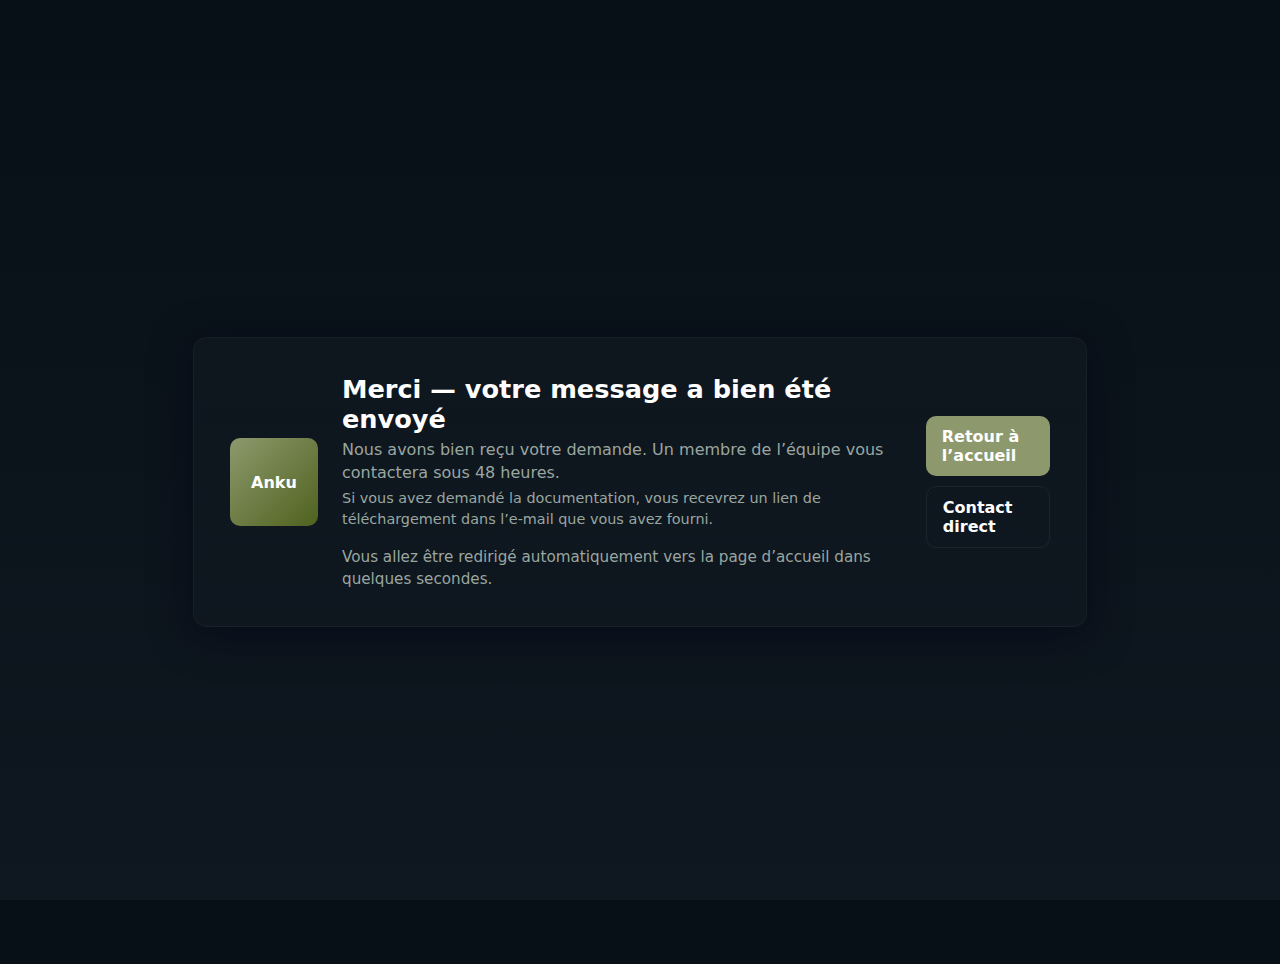
<file: thx.html>
<!DOCTYPE html>
<html lang="fr">
<head>
  <meta charset="utf-8" />
  <meta name="viewport" content="width=device-width,initial-scale=1" />
  <title>Merci — Anku</title>
  <meta name="robots" content="noindex">
  <meta http-equiv="refresh" content="8;url=https://USERNAME.github.io/">
  <style>
    :root{
      --bg:#0f1720;
      --card:#0b1220;
      --accent:#8d996d;
      --muted:#9aa6a0;
      --white:#ffffff;
      --radius:14px;
    }
    html,body{height:100%;margin:0;font-family:Inter, system-ui, -apple-system, "Segoe UI", Roboto, "Helvetica Neue", Arial;color:var(--white);background:linear-gradient(180deg,#071017 0%, #0f1720 100%);-webkit-font-smoothing:antialiased;-moz-osx-font-smoothing:grayscale}
    .wrap{min-height:100%;display:flex;align-items:center;justify-content:center;padding:2rem}
    .card{width:min(820px,94%);background:linear-gradient(180deg,rgba(255,255,255,0.02), rgba(255,255,255,0.01));border-radius:var(--radius);padding:2.25rem;box-shadow:0 8px 40px rgba(2,6,23,0.6);border:1px solid rgba(255,255,255,0.04);display:flex;gap:1.5rem;align-items:center}
    .logo{width:88px;height:88px;flex:0 0 88px;border-radius:10px;background:linear-gradient(135deg,var(--accent), #4f621e);display:flex;align-items:center;justify-content:center;font-weight:700;color:var(--white)}
    h1{font-size:1.6rem;margin:0 0 0.25rem 0}
    p{margin:0;color:var(--muted);line-height:1.45}
    .actions{margin-left:auto;display:flex;flex-direction:column;gap:0.6rem}
    .btn{display:inline-block;padding:0.7rem 1rem;border-radius:10px;background:var(--accent);color:var(--white);text-decoration:none;font-weight:600;border:0}
    .btn.ghost{background:transparent;border:1px solid rgba(255,255,255,0.06);color:var(--white)}
    .note{margin-top:1rem;color:var(--muted);font-size:0.95rem}
    .small{font-size:0.9rem;color:var(--muted);margin-top:0.25rem}
    @media (max-width:720px){.card{flex-direction:column;align-items:flex-start}.actions{width:100%;flex-direction:row;justify-content:space-between;margin-left:0}}
  </style>
</head>
<body>
  <main class="wrap" role="main">
    <article class="card" aria-labelledby="thanksTitle">
      <div class="logo" aria-hidden="true">Anku</div>
      <div>
        <h1 id="thanksTitle">Merci — votre message a bien été envoyé</h1>
        <p>Nous avons bien reçu votre demande. Un membre de l’équipe vous contactera sous 48 heures.</p>
        <p class="small">Si vous avez demandé la documentation, vous recevrez un lien de téléchargement dans l’e-mail que vous avez fourni.</p>
        <p class="note">Vous allez être redirigé automatiquement vers la page d’accueil dans quelques secondes.</p>
      </div>

      <div class="actions" aria-hidden="false">
        <a class="btn" href="https://USERNAME.github.io/">Retour à l’accueil</a>
        <a class="btn ghost" href="mailto:jeje3289@hotmail.fr">Contact direct</a>
      </div>
    </article>
  </main>

  <script>
    // friendly redirect countdown for display (optional visual)
    (function(){
      const delay = 8; // seconds, matches meta refresh
      let t = delay;
      const note = document.querySelector('.note');
      if(!note) return;
      const interval = setInterval(()=> {
        t--;
        if(t <= 0){ clearInterval(interval); return; }
        note.textContent = `Vous allez être redirigé automatiquement vers la page d’accueil dans ${t} secondes.`;
      },1000);
    })();
  </script>
</body>
</html>
</file>
